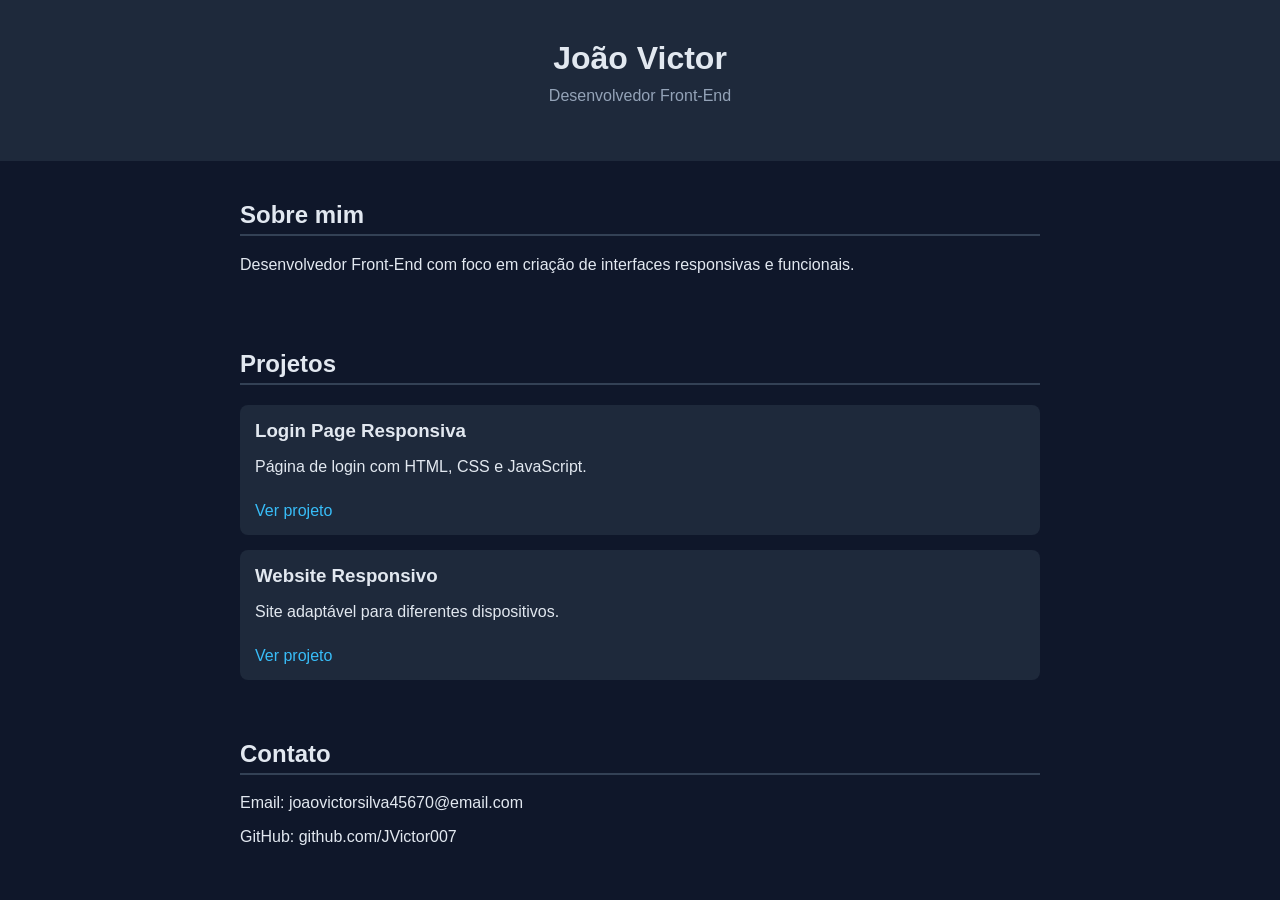
<file: index.html>
<!DOCTYPE html>
<html lang="pt-BR">
<head>
  <meta charset="UTF-8">
  <meta name="viewport" content="width=device-width, initial-scale=1.0">
  <title>João Victor | Portfólio</title>
  <link rel="stylesheet" href="style.css">
</head>

<body>

  <header>
    <h1>João Victor</h1>
    <p>Desenvolvedor Front-End</p>
  </header>

  <section>
    <h2>Sobre mim</h2>
    <p>Desenvolvedor Front-End com foco em criação de interfaces responsivas e funcionais.</p>
  </section>

  <section>
    <h2>Projetos</h2>
    <div class="projeto">
      <h3>Login Page Responsiva</h3>
      <p>Página de login com HTML, CSS e JavaScript.</p>
      <a href="https://github.com/JVictor007/login-page-responsive" target="_blank">Ver projeto</a>
    </div>

    <div class="projeto">
      <h3>Website Responsivo</h3>
      <p>Site adaptável para diferentes dispositivos.</p>
      <a href="https://github.com/JVictor007/responsive-website-project" target="_blank">Ver projeto</a>
    </div>
  </section>

  <section>
    <h2>Contato</h2>
    <p>Email: joaovictorsilva45670@email.com</p>
    <p>GitHub: github.com/JVictor007</p>
  </section>

</body>
</html>
</file>
<file: style.css>
body {
  font-family: Arial, sans-serif;
  margin: 0;
  background-color: #0f172a;
  color: #e2e8f0;
}

header {
  background-color: #1e293b;
  text-align: center;
  padding: 40px 20px;
}

header h1 {
  margin: 0;
  font-size: 32px;
}

header p {
  margin-top: 10px;
  color: #94a3b8;
}

section {
  padding: 20px;
  max-width: 800px;
  margin: auto;
}

h2 {
  border-bottom: 2px solid #334155;
  padding-bottom: 5px;
}

.projeto {
  background-color: #1e293b;
  padding: 15px;
  margin-top: 15px;
  border-radius: 8px;
}

.projeto h3 {
  margin: 0;
}

.projeto a {
  display: inline-block;
  margin-top: 10px;
  color: #38bdf8;
  text-decoration: none;
}

.projeto a:hover {
  text-decoration: underline;
}
</file>
